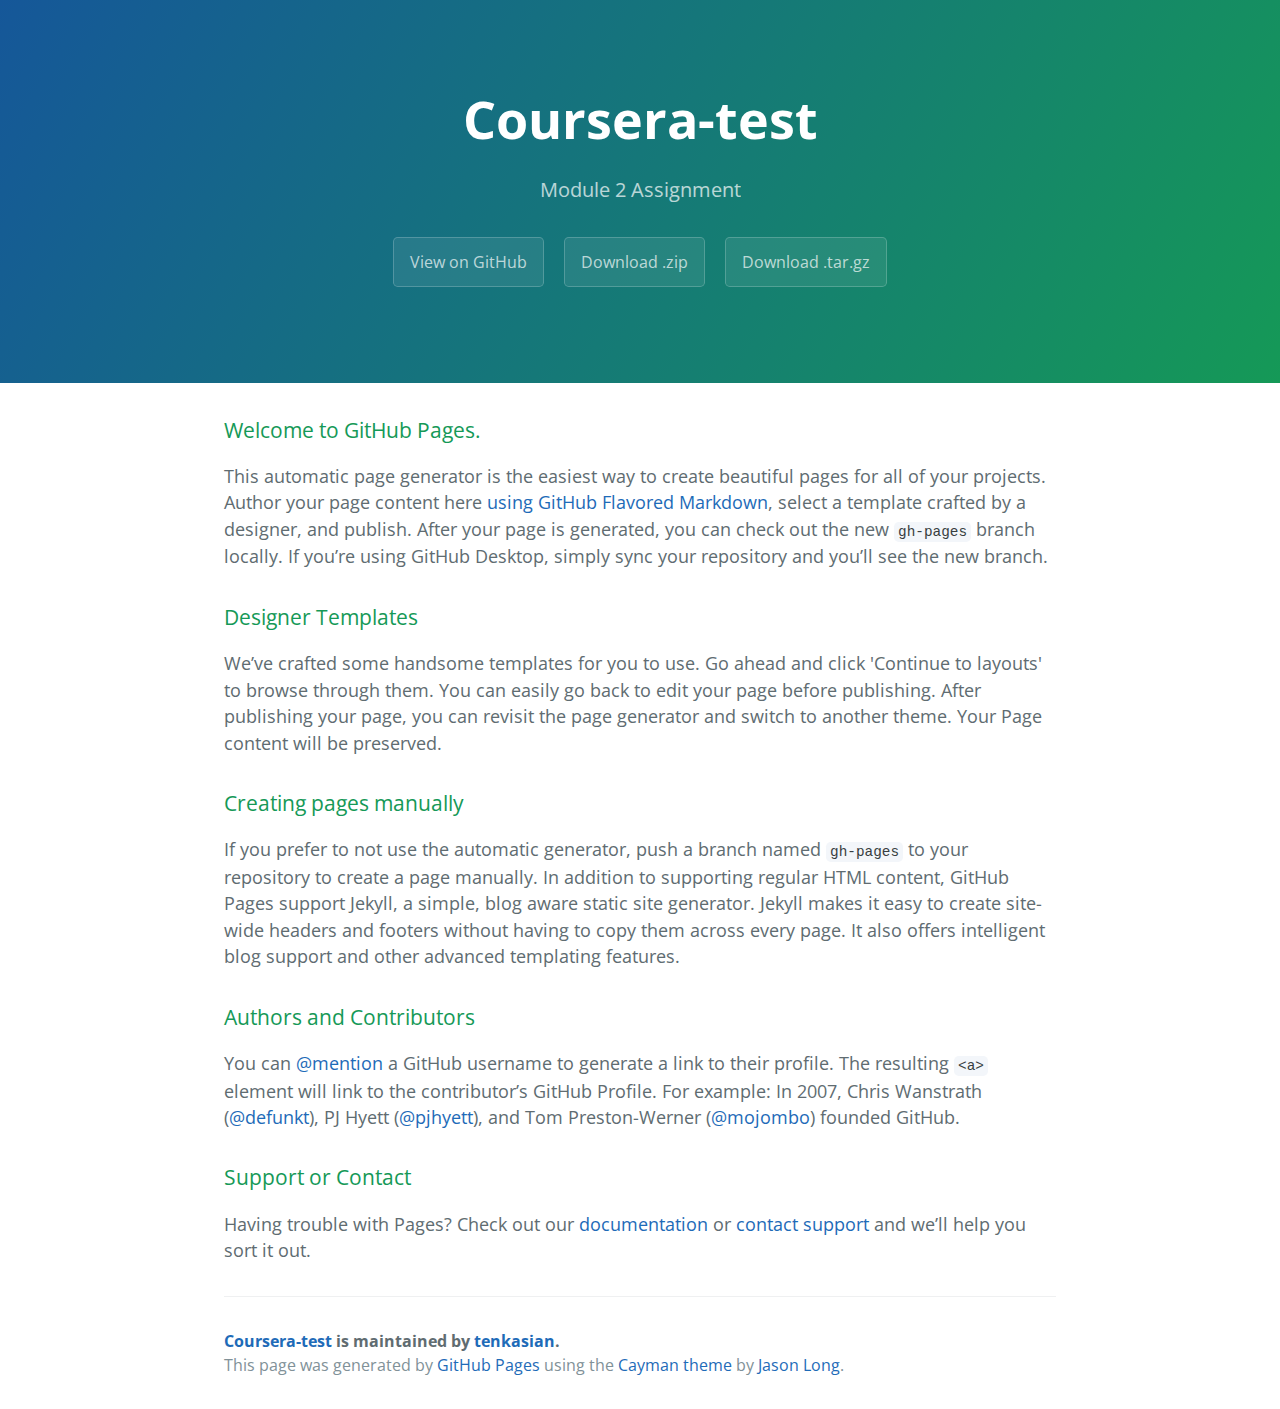
<file: index.html>
<!DOCTYPE html>
<html lang="en-us">
  <head>
    <meta charset="UTF-8">
    <title>Coursera-test by tenkasian</title>
    <meta name="viewport" content="width=device-width, initial-scale=1">
    <link rel="stylesheet" type="text/css" href="stylesheets/normalize.css" media="screen">
    <link href='https://fonts.googleapis.com/css?family=Open+Sans:400,700' rel='stylesheet' type='text/css'>
    <link rel="stylesheet" type="text/css" href="stylesheets/stylesheet.css" media="screen">
    <link rel="stylesheet" type="text/css" href="stylesheets/github-light.css" media="screen">
  </head>
  <body>
    <section class="page-header">
      <h1 class="project-name">Coursera-test</h1>
      <h2 class="project-tagline">Module 2 Assignment</h2>
      <a href="https://github.com/tenkasian/Coursera-test" class="btn">View on GitHub</a>
      <a href="https://github.com/tenkasian/Coursera-test/zipball/master" class="btn">Download .zip</a>
      <a href="https://github.com/tenkasian/Coursera-test/tarball/master" class="btn">Download .tar.gz</a>
    </section>

    <section class="main-content">
      <h3>
<a id="welcome-to-github-pages" class="anchor" href="#welcome-to-github-pages" aria-hidden="true"><span aria-hidden="true" class="octicon octicon-link"></span></a>Welcome to GitHub Pages.</h3>

<p>This automatic page generator is the easiest way to create beautiful pages for all of your projects. Author your page content here <a href="https://guides.github.com/features/mastering-markdown/">using GitHub Flavored Markdown</a>, select a template crafted by a designer, and publish. After your page is generated, you can check out the new <code>gh-pages</code> branch locally. If you’re using GitHub Desktop, simply sync your repository and you’ll see the new branch.</p>

<h3>
<a id="designer-templates" class="anchor" href="#designer-templates" aria-hidden="true"><span aria-hidden="true" class="octicon octicon-link"></span></a>Designer Templates</h3>

<p>We’ve crafted some handsome templates for you to use. Go ahead and click 'Continue to layouts' to browse through them. You can easily go back to edit your page before publishing. After publishing your page, you can revisit the page generator and switch to another theme. Your Page content will be preserved.</p>

<h3>
<a id="creating-pages-manually" class="anchor" href="#creating-pages-manually" aria-hidden="true"><span aria-hidden="true" class="octicon octicon-link"></span></a>Creating pages manually</h3>

<p>If you prefer to not use the automatic generator, push a branch named <code>gh-pages</code> to your repository to create a page manually. In addition to supporting regular HTML content, GitHub Pages support Jekyll, a simple, blog aware static site generator. Jekyll makes it easy to create site-wide headers and footers without having to copy them across every page. It also offers intelligent blog support and other advanced templating features.</p>

<h3>
<a id="authors-and-contributors" class="anchor" href="#authors-and-contributors" aria-hidden="true"><span aria-hidden="true" class="octicon octicon-link"></span></a>Authors and Contributors</h3>

<p>You can <a href="https://help.github.com/articles/basic-writing-and-formatting-syntax/#mentioning-users-and-teams" class="user-mention">@mention</a> a GitHub username to generate a link to their profile. The resulting <code>&lt;a&gt;</code> element will link to the contributor’s GitHub Profile. For example: In 2007, Chris Wanstrath (<a href="https://github.com/defunkt" class="user-mention">@defunkt</a>), PJ Hyett (<a href="https://github.com/pjhyett" class="user-mention">@pjhyett</a>), and Tom Preston-Werner (<a href="https://github.com/mojombo" class="user-mention">@mojombo</a>) founded GitHub.</p>

<h3>
<a id="support-or-contact" class="anchor" href="#support-or-contact" aria-hidden="true"><span aria-hidden="true" class="octicon octicon-link"></span></a>Support or Contact</h3>

<p>Having trouble with Pages? Check out our <a href="https://help.github.com/pages">documentation</a> or <a href="https://github.com/contact">contact support</a> and we’ll help you sort it out.</p>

      <footer class="site-footer">
        <span class="site-footer-owner"><a href="https://github.com/tenkasian/Coursera-test">Coursera-test</a> is maintained by <a href="https://github.com/tenkasian">tenkasian</a>.</span>

        <span class="site-footer-credits">This page was generated by <a href="https://pages.github.com">GitHub Pages</a> using the <a href="https://github.com/jasonlong/cayman-theme">Cayman theme</a> by <a href="https://twitter.com/jasonlong">Jason Long</a>.</span>
      </footer>

    </section>

  
  </body>
</html>
</file>
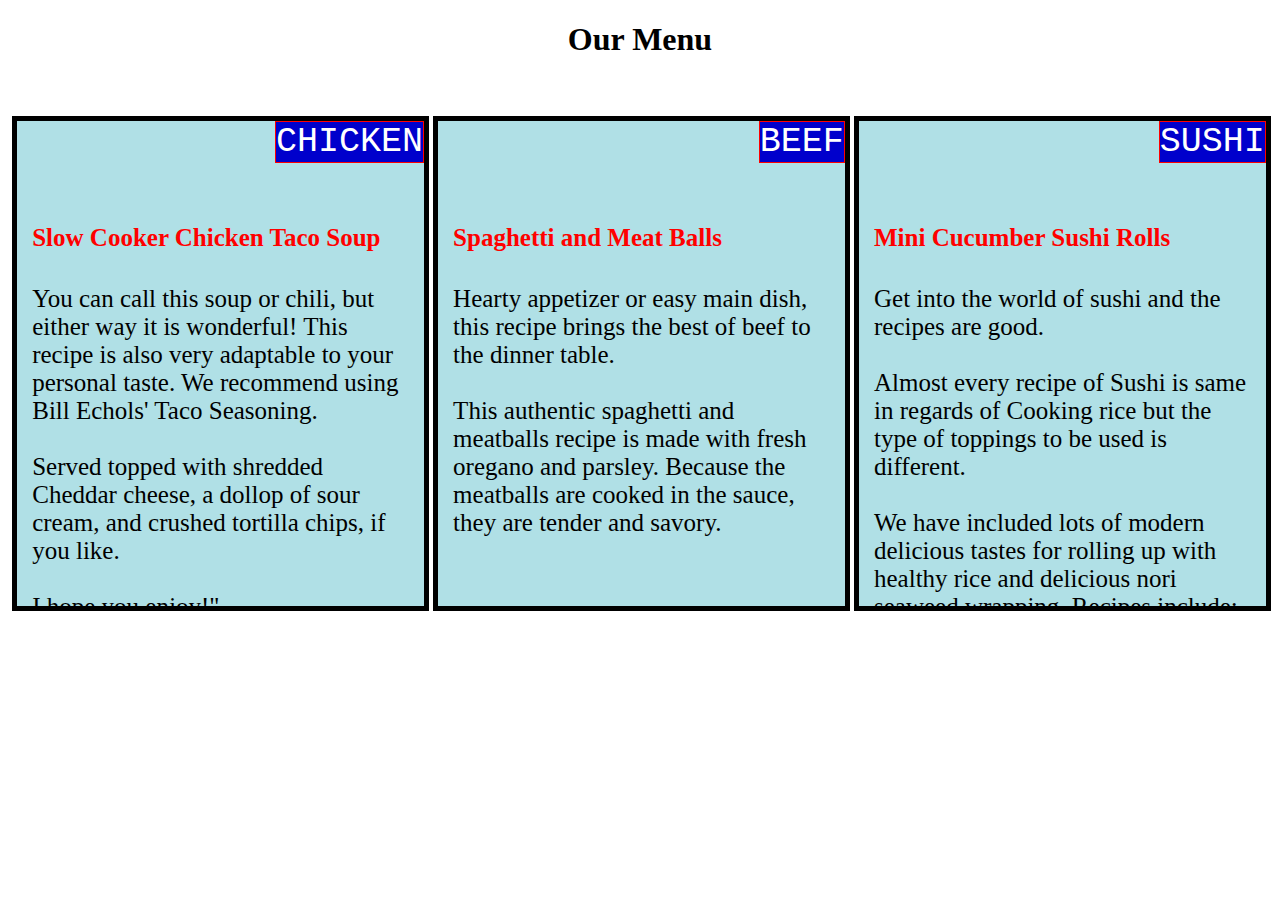
<file: Module_2_assignment.html>
<!DOCTYPE html>
<html>
<head>

<link rel="stylesheet" type="text/css" href="style.css">

<meta charset="utf-8">
<meta name="viewport" content="width=device-width, initial-scale=1">
    <title>Module-2 Assignment</title>
</head>
<body>

<h1 class="menu-heading"> Our Menu </h1>

<div class="row">
  
<div class="col-lg col-md"><p>   
  <div id="menu-card"> 
       <h4 class="menu-item-heading">Slow Cooker Chicken Taco Soup</h4>
      <div id="menu-item"> CHICKEN</div>
      You can call this soup or chili, but either way it is wonderful! This recipe is also very adaptable to your personal taste. We recommend using Bill Echols' Taco Seasoning. <br><br>Served topped with shredded Cheddar cheese, a dollop of sour cream, and crushed tortilla chips, if you like. <br><br>I hope you enjoy!"</p>
  </div> 
</div>

<div class="col-lg col-md">  <p>
  <div id="menu-card">
    <h4 class="menu-item-heading"> Spaghetti and Meat Balls</h4>
    <div id="menu-item"> BEEF</div>
    Hearty appetizer or easy main dish, this recipe brings the best of beef to the dinner table.<br><br>This authentic spaghetti and meatballs recipe is made with fresh oregano and parsley. Because the meatballs are cooked in the sauce, they are tender and savory. </p>
  </div>
</div>
 
 <div class="col-lg col-md-1">  <p>
  <div id="menu-card">
    <h4 class="menu-item-heading"> Mini Cucumber Sushi Rolls </h4>
    <div id="menu-item"> SUSHI  </div>
    Get into the world of sushi and the recipes are good.<br><br>Almost every recipe of Sushi is same in regards of Cooking rice but the type of toppings to be used is different. <br><br>We have included lots of modern delicious tastes for rolling up with healthy rice and delicious nori seaweed wrapping. Recipes include: vegetarian sushi with cucumber, chives and cashews; California roll with avocado, cucumber and fresh crab; and roast pork with pickled plums.<br><br>
    </p>
 </div>
</div>
</div>
  


</body>
</html>
</file>
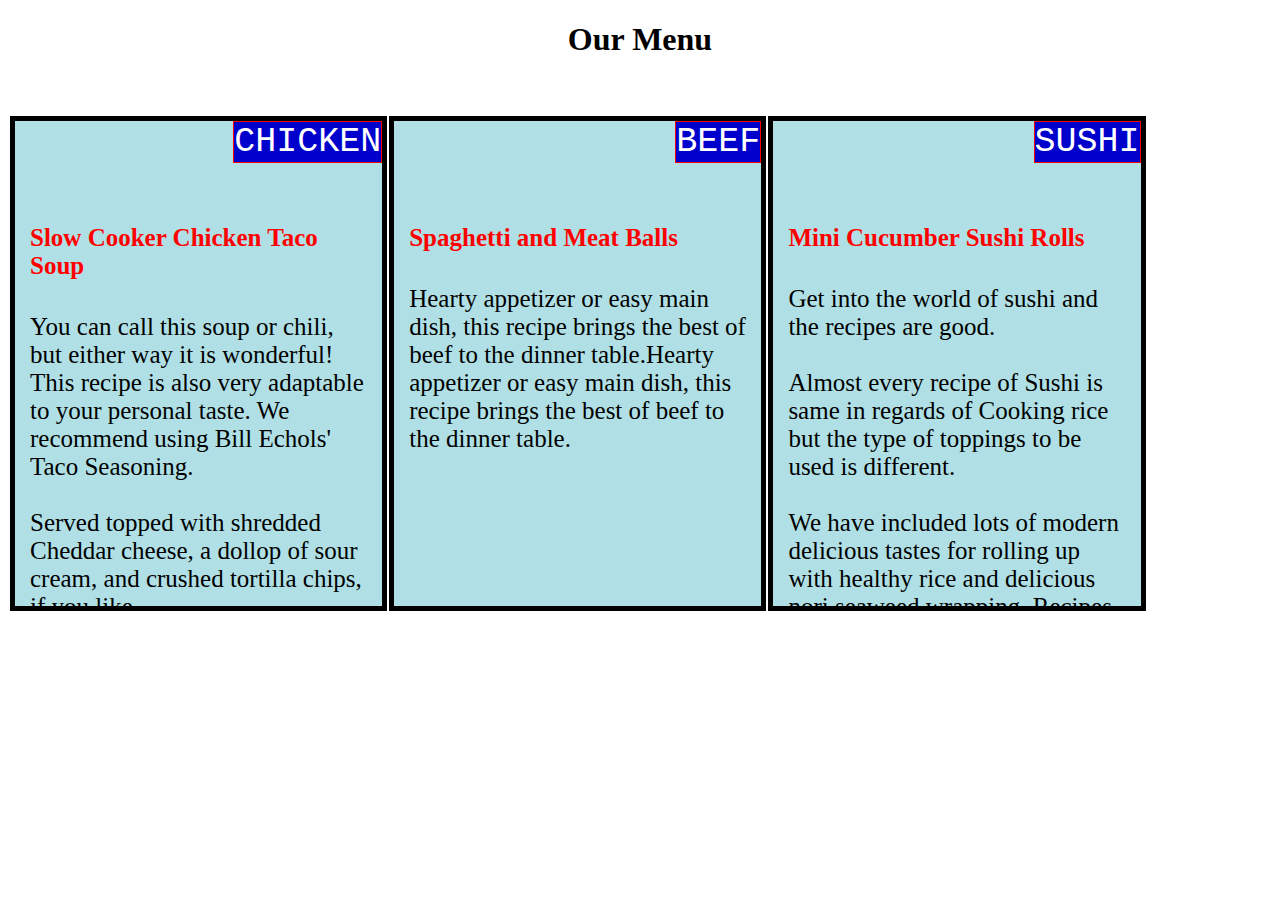
<file: Module_Assignments/Module_2_assignment.html>
<!DOCTYPE html>
<html>
<head>

<link rel="stylesheet" type="text/css" href="style.css">

<meta charset="utf-8">
<meta name="viewport" content="width=device-width, initial-scale=1">
    <title>Module-2 Assignment</title>
</head>
<body>

<h1 class="menu-heading"> Our Menu </h1>

<div class="row">
  
<div class="col-lg col-md"><p>   
  <div id="menu-card"> 
       <h4 class="menu-item-heading">Slow Cooker Chicken Taco Soup</h4>
      <div id="menu-item"> CHICKEN</div>
      You can call this soup or chili, but either way it is wonderful! This recipe is also very adaptable to your personal taste. We recommend using Bill Echols' Taco Seasoning. <br><br>Served topped with shredded Cheddar cheese, a dollop of sour cream, and crushed tortilla chips, if you like. <br><br>I hope you enjoy!"</p>
  </div> 
</div>

<div class="col-lg col-md">  <p>
  <div id="menu-card">
    <h4 class="menu-item-heading"> Spaghetti and Meat Balls</h4>
    <div id="menu-item"> BEEF</div>
    Hearty appetizer or easy main dish, this recipe brings the best of beef to the dinner table.Hearty appetizer or easy main dish, this recipe brings the best of beef to the dinner table.</p>
  </div>
</div>
 
 <div class="col-lg col-md-1">  <p>
  <div id="menu-card">
    <h4 class="menu-item-heading"> Mini Cucumber Sushi Rolls </h4>
    <div id="menu-item"> SUSHI  </div>
    Get into the world of sushi and the recipes are good.<br><br>Almost every recipe of Sushi is same in regards of Cooking rice but the type of toppings to be used is different. <br><br>We have included lots of modern delicious tastes for rolling up with healthy rice and delicious nori seaweed wrapping. Recipes include: vegetarian sushi with cucumber, chives and cashews; California roll with avocado, cucumber and fresh crab; and roast pork with pickled plums.<br><br>
    </p>
 </div>
</div>
</div>
  


</body>
</html>
</file>
<file: stylesheets/stylesheet.css>
* {
  box-sizing: border-box; }

body {
  padding: 0;
  margin: 0;
  font-family: "Open Sans", "Helvetica Neue", Helvetica, Arial, sans-serif;
  font-size: 16px;
  line-height: 1.5;
  color: #606c71; }

a {
  color: #1e6bb8;
  text-decoration: none; }
  a:hover {
    text-decoration: underline; }

.btn {
  display: inline-block;
  margin-bottom: 1rem;
  color: rgba(255, 255, 255, 0.7);
  background-color: rgba(255, 255, 255, 0.08);
  border-color: rgba(255, 255, 255, 0.2);
  border-style: solid;
  border-width: 1px;
  border-radius: 0.3rem;
  transition: color 0.2s, background-color 0.2s, border-color 0.2s; }
  .btn + .btn {
    margin-left: 1rem; }

.btn:hover {
  color: rgba(255, 255, 255, 0.8);
  text-decoration: none;
  background-color: rgba(255, 255, 255, 0.2);
  border-color: rgba(255, 255, 255, 0.3); }

@media screen and (min-width: 64em) {
  .btn {
    padding: 0.75rem 1rem; } }

@media screen and (min-width: 42em) and (max-width: 64em) {
  .btn {
    padding: 0.6rem 0.9rem;
    font-size: 0.9rem; } }

@media screen and (max-width: 42em) {
  .btn {
    display: block;
    width: 100%;
    padding: 0.75rem;
    font-size: 0.9rem; }
    .btn + .btn {
      margin-top: 1rem;
      margin-left: 0; } }

.page-header {
  color: #fff;
  text-align: center;
  background-color: #159957;
  background-image: linear-gradient(120deg, #155799, #159957); }

@media screen and (min-width: 64em) {
  .page-header {
    padding: 5rem 6rem; } }

@media screen and (min-width: 42em) and (max-width: 64em) {
  .page-header {
    padding: 3rem 4rem; } }

@media screen and (max-width: 42em) {
  .page-header {
    padding: 2rem 1rem; } }

.project-name {
  margin-top: 0;
  margin-bottom: 0.1rem; }

@media screen and (min-width: 64em) {
  .project-name {
    font-size: 3.25rem; } }

@media screen and (min-width: 42em) and (max-width: 64em) {
  .project-name {
    font-size: 2.25rem; } }

@media screen and (max-width: 42em) {
  .project-name {
    font-size: 1.75rem; } }

.project-tagline {
  margin-bottom: 2rem;
  font-weight: normal;
  opacity: 0.7; }

@media screen and (min-width: 64em) {
  .project-tagline {
    font-size: 1.25rem; } }

@media screen and (min-width: 42em) and (max-width: 64em) {
  .project-tagline {
    font-size: 1.15rem; } }

@media screen and (max-width: 42em) {
  .project-tagline {
    font-size: 1rem; } }

.main-content :first-child {
  margin-top: 0; }
.main-content img {
  max-width: 100%; }
.main-content h1, .main-content h2, .main-content h3, .main-content h4, .main-content h5, .main-content h6 {
  margin-top: 2rem;
  margin-bottom: 1rem;
  font-weight: normal;
  color: #159957; }
.main-content p {
  margin-bottom: 1em; }
.main-content code {
  padding: 2px 4px;
  font-family: Consolas, "Liberation Mono", Menlo, Courier, monospace;
  font-size: 0.9rem;
  color: #383e41;
  background-color: #f3f6fa;
  border-radius: 0.3rem; }
.main-content pre {
  padding: 0.8rem;
  margin-top: 0;
  margin-bottom: 1rem;
  font: 1rem Consolas, "Liberation Mono", Menlo, Courier, monospace;
  color: #567482;
  word-wrap: normal;
  background-color: #f3f6fa;
  border: solid 1px #dce6f0;
  border-radius: 0.3rem; }
  .main-content pre > code {
    padding: 0;
    margin: 0;
    font-size: 0.9rem;
    color: #567482;
    word-break: normal;
    white-space: pre;
    background: transparent;
    border: 0; }
.main-content .highlight {
  margin-bottom: 1rem; }
  .main-content .highlight pre {
    margin-bottom: 0;
    word-break: normal; }
.main-content .highlight pre, .main-content pre {
  padding: 0.8rem;
  overflow: auto;
  font-size: 0.9rem;
  line-height: 1.45;
  border-radius: 0.3rem; }
.main-content pre code, .main-content pre tt {
  display: inline;
  max-width: initial;
  padding: 0;
  margin: 0;
  overflow: initial;
  line-height: inherit;
  word-wrap: normal;
  background-color: transparent;
  border: 0; }
  .main-content pre code:before, .main-content pre code:after, .main-content pre tt:before, .main-content pre tt:after {
    content: normal; }
.main-content ul, .main-content ol {
  margin-top: 0; }
.main-content blockquote {
  padding: 0 1rem;
  margin-left: 0;
  color: #819198;
  border-left: 0.3rem solid #dce6f0; }
  .main-content blockquote > :first-child {
    margin-top: 0; }
  .main-content blockquote > :last-child {
    margin-bottom: 0; }
.main-content table {
  display: block;
  width: 100%;
  overflow: auto;
  word-break: normal;
  word-break: keep-all; }
  .main-content table th {
    font-weight: bold; }
  .main-content table th, .main-content table td {
    padding: 0.5rem 1rem;
    border: 1px solid #e9ebec; }
.main-content dl {
  padding: 0; }
  .main-content dl dt {
    padding: 0;
    margin-top: 1rem;
    font-size: 1rem;
    font-weight: bold; }
  .main-content dl dd {
    padding: 0;
    margin-bottom: 1rem; }
.main-content hr {
  height: 2px;
  padding: 0;
  margin: 1rem 0;
  background-color: #eff0f1;
  border: 0; }

@media screen and (min-width: 64em) {
  .main-content {
    max-width: 64rem;
    padding: 2rem 6rem;
    margin: 0 auto;
    font-size: 1.1rem; } }

@media screen and (min-width: 42em) and (max-width: 64em) {
  .main-content {
    padding: 2rem 4rem;
    font-size: 1.1rem; } }

@media screen and (max-width: 42em) {
  .main-content {
    padding: 2rem 1rem;
    font-size: 1rem; } }

.site-footer {
  padding-top: 2rem;
  margin-top: 2rem;
  border-top: solid 1px #eff0f1; }

.site-footer-owner {
  display: block;
  font-weight: bold; }

.site-footer-credits {
  color: #819198; }

@media screen and (min-width: 64em) {
  .site-footer {
    font-size: 1rem; } }

@media screen and (min-width: 42em) and (max-width: 64em) {
  .site-footer {
    font-size: 1rem; } }

@media screen and (max-width: 42em) {
  .site-footer {
    font-size: 0.9rem; } }
</file>
<file: stylesheets/github-light.css>
/*
The MIT License (MIT)

Copyright (c) 2016 GitHub, Inc.

Permission is hereby granted, free of charge, to any person obtaining a copy
of this software and associated documentation files (the "Software"), to deal
in the Software without restriction, including without limitation the rights
to use, copy, modify, merge, publish, distribute, sublicense, and/or sell
copies of the Software, and to permit persons to whom the Software is
furnished to do so, subject to the following conditions:

The above copyright notice and this permission notice shall be included in all
copies or substantial portions of the Software.

THE SOFTWARE IS PROVIDED "AS IS", WITHOUT WARRANTY OF ANY KIND, EXPRESS OR
IMPLIED, INCLUDING BUT NOT LIMITED TO THE WARRANTIES OF MERCHANTABILITY,
FITNESS FOR A PARTICULAR PURPOSE AND NONINFRINGEMENT. IN NO EVENT SHALL THE
AUTHORS OR COPYRIGHT HOLDERS BE LIABLE FOR ANY CLAIM, DAMAGES OR OTHER
LIABILITY, WHETHER IN AN ACTION OF CONTRACT, TORT OR OTHERWISE, ARISING FROM,
OUT OF OR IN CONNECTION WITH THE SOFTWARE OR THE USE OR OTHER DEALINGS IN THE
SOFTWARE.

*/

.pl-c /* comment */ {
  color: #969896;
}

.pl-c1 /* constant, variable.other.constant, support, meta.property-name, support.constant, support.variable, meta.module-reference, markup.raw, meta.diff.header */,
.pl-s .pl-v /* string variable */ {
  color: #0086b3;
}

.pl-e /* entity */,
.pl-en /* entity.name */ {
  color: #795da3;
}

.pl-smi /* variable.parameter.function, storage.modifier.package, storage.modifier.import, storage.type.java, variable.other */,
.pl-s .pl-s1 /* string source */ {
  color: #333;
}

.pl-ent /* entity.name.tag */ {
  color: #63a35c;
}

.pl-k /* keyword, storage, storage.type */ {
  color: #a71d5d;
}

.pl-s /* string */,
.pl-pds /* punctuation.definition.string, string.regexp.character-class */,
.pl-s .pl-pse .pl-s1 /* string punctuation.section.embedded source */,
.pl-sr /* string.regexp */,
.pl-sr .pl-cce /* string.regexp constant.character.escape */,
.pl-sr .pl-sre /* string.regexp source.ruby.embedded */,
.pl-sr .pl-sra /* string.regexp string.regexp.arbitrary-repitition */ {
  color: #183691;
}

.pl-v /* variable */ {
  color: #ed6a43;
}

.pl-id /* invalid.deprecated */ {
  color: #b52a1d;
}

.pl-ii /* invalid.illegal */ {
  color: #f8f8f8;
  background-color: #b52a1d;
}

.pl-sr .pl-cce /* string.regexp constant.character.escape */ {
  font-weight: bold;
  color: #63a35c;
}

.pl-ml /* markup.list */ {
  color: #693a17;
}

.pl-mh /* markup.heading */,
.pl-mh .pl-en /* markup.heading entity.name */,
.pl-ms /* meta.separator */ {
  font-weight: bold;
  color: #1d3e81;
}

.pl-mq /* markup.quote */ {
  color: #008080;
}

.pl-mi /* markup.italic */ {
  font-style: italic;
  color: #333;
}

.pl-mb /* markup.bold */ {
  font-weight: bold;
  color: #333;
}

.pl-md /* markup.deleted, meta.diff.header.from-file */ {
  color: #bd2c00;
  background-color: #ffecec;
}

.pl-mi1 /* markup.inserted, meta.diff.header.to-file */ {
  color: #55a532;
  background-color: #eaffea;
}

.pl-mdr /* meta.diff.range */ {
  font-weight: bold;
  color: #795da3;
}

.pl-mo /* meta.output */ {
  color: #1d3e81;
}
</file>
<file: style.css>
<style>

* {
  box-sizing: border-box;
}

.row {
  width: 100%;
}

/* - For Large devices only - */
@media (min-width: 992px) {
      .col-lg {
    float: left; 
    }

    .col-lg {
      width: 33.3%
    }
}

/********** Medium devices only *********/
@media (min-width: 768px) and (max-width: 991px){
   .col-md, .col-md-1 {
    float: left;
  }

.col-md {
  width: 50%;
}

.col-md-1 {
    width: 100%;
  }
}

#menu-card {
  position: relative;
  
  height: 400px;
  border: 5px solid black;
  float: left;
  padding: 15px;
  margin-left: 1%;
  margin-bottom: 5%;
  background-color: powderblue;
  padding-top: 70px;
  font-size: 25px;
  overflow: auto;
}

#menu-item {
  position: absolute;
  height: 40px;
  top: 0px;
  right: 0px;
  background-color: #0000cc;
  border: 1px solid red;
  font-family: courier;
  font-size: 35px;
  color: white;
 }

.menu-heading {
  text-align: center;
  padding-bottom: 20px;
}

.menu-item-heading {
color: red;

}


</style>
</file>
<file: Module_Assignments/style.css>
<style>

* {
  box-sizing: border-box;
}

.row {
  width: 100%;
}

/* - For Large devices only - */
@media (min-width: 992px) {
      .col-lg {
    float: left; 
    }

    .col-lg {
      width: 30%
    }
}

/********** Medium devices only *********/
@media (min-width: 768px) and (max-width: 991px){
   .col-md, .col-md-1 {
    float: left;
  }

.col-md {
  width: 50%;
}

.col-md-1 {
    width: 100%;
  }
}

#menu-card {
  position: relative;
  
  height: 400px;
  border: 5px solid black;
  float: left;
  padding: 15px;
  margin-left: 2px;
  background-color: powderblue;
  padding-top: 70px;
  font-size: 25px;
  overflow: auto;
}

#menu-item {
  position: absolute;
  height: 40px;
  top: 0px;
  right: 0px;
  background-color: #0000cc;
  border: 1px solid red;
  font-family: courier;
  font-size: 35px;
  color: white;
 }

.menu-heading {
  text-align: center;
  padding-bottom: 20px;
}

.menu-item-heading {
color: red;

}


</style>
</file>
